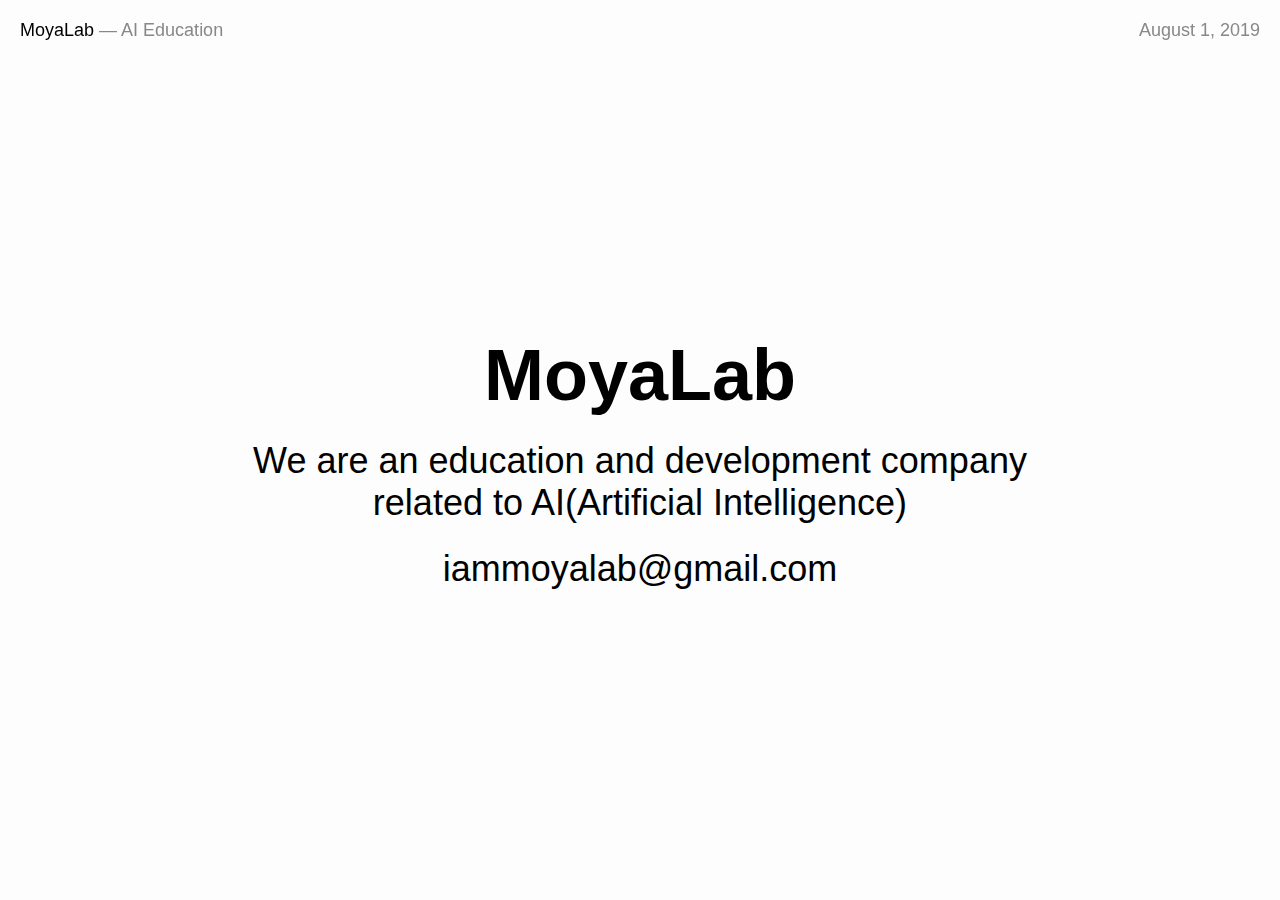
<file: index.html>
<!DOCTYPE html><html><head><meta charSet="utf-8"/><meta http-equiv="x-ua-compatible" content="ie=edge"/><meta name="viewport" content="width=device-width, initial-scale=1, shrink-to-fit=no"/><style data-href="/styles.d97b5b3a0e23bedcff6b.css">:root{--bg:#fdfdfd;--meta:#888;--accent:#3178cd;--text:#000;--base:1.5rem}@media (max-width:600px){:root{--base:1.2rem}}*{box-sizing:border-box}body,html{font-family:-apple-system,BlinkMacSystemFont,Segoe UI,Helvetica,Arial,sans-serif,Apple Color Emoji,Segoe UI Emoji,Segoe UI Symbol;font-size:var(--base);-webkit-font-smoothing:antialiased;font-feature-settings:"calt","liga","hist","onum","pnum";overflow:auto;width:100%;height:100%;margin:0;padding:0;color:var(--text);background-color:var(--bg)}#slide{display:flex;overflow:hidden;justify-content:center;align-items:center;width:100vw;height:100vh;padding:1rem;text-align:center;-webkit-overflow-scrolling:touch}#slide ul{text-align:left;margin-left:32px}a{color:var(--text);-webkit-text-decoration-skip:ink;text-decoration-skip-ink:auto}blockquote{font-size:120%;font-weight:700;width:50vw;text-align:left}@media (max-width:900px){blockquote{width:90vw}}blockquote div:before{content:"\201C"}blockquote div:after{content:"\201D"}cite{font-size:80%;font-weight:400;font-style:normal;display:block;margin-top:2rem}cite:before{content:"\2014\A0"}pre{font-size:70%;display:inline-block;overflow-x:scroll;margin:2rem 0;text-align:left;color:var(--accent)}code{font-family:menlo,monospace;font-size:90%}a:hover{color:var(--accent)}h1{font-size:200%}h1,h2{margin-bottom:.5rem}h2{font-size:120%}p{margin-top:1rem;margin-bottom:1rem}header{font-size:50%;position:fixed;top:0;left:0;display:flex;justify-content:space-between;align-items:center;width:100%;padding:20px;-webkit-user-select:none;-ms-user-select:none;user-select:none}header a,time{text-decoration:none}header a,header a:hover,time{color:var(--meta)}header span{color:var(--text)}.title{font-size:25px}.item{font-size:20px;width:800px}.mail{font-size:18px}</style><meta name="generator" content="Gatsby 2.22.17"/><title data-react-helmet="true">AI Education — MoyaLab</title><link as="script" rel="preload" href="/webpack-runtime-2271fdce9e9c5db3af25.js"/><link as="script" rel="preload" href="/styles-9b6f388623a2ec93d35f.js"/><link as="script" rel="preload" href="/framework-d54fcf3f0204b459cf2d.js"/><link as="script" rel="preload" href="/app-fe50b886f144c4c80a6a.js"/><link as="script" rel="preload" href="/component---src-pages-index-js-1a87fdbd4cb324292332.js"/><link as="fetch" rel="preload" href="/page-data\index\page-data.json" crossorigin="anonymous"/><link as="fetch" rel="preload" href="/page-data\app-data.json" crossorigin="anonymous"/></head><body><div id="___gatsby"><div style="outline:none" tabindex="-1" id="gatsby-focus-wrapper"><div><header><a href="/1"><span>MoyaLab</span> — <!-- -->AI Education</a><time>August 1, 2019</time></header><div><div><div style="transition:opacity 200ms ease-in-out;opacity:1"><div id="slide" style="width:100%"><div></div></div></div></div></div></div></div><div id="gatsby-announcer" style="position:absolute;top:0;width:1px;height:1px;padding:0;overflow:hidden;clip:rect(0, 0, 0, 0);white-space:nowrap;border:0" aria-live="assertive" aria-atomic="true"></div></div><script id="gatsby-script-loader">/*<![CDATA[*/window.pagePath="/";/*]]>*/</script><script id="gatsby-chunk-mapping">/*<![CDATA[*/window.___chunkMapping={"app":["/app-fe50b886f144c4c80a6a.js"],"component---node-modules-gatsby-plugin-offline-app-shell-js":["/component---node-modules-gatsby-plugin-offline-app-shell-js-961259b0344b47eed308.js"],"component---src-pages-404-js":["/component---src-pages-404-js-718172551c491ecbd67f.js"],"component---src-pages-index-js":["/component---src-pages-index-js-1a87fdbd4cb324292332.js"],"component---src-pages-privacy-html-js":["/component---src-pages-privacy-html-js-e1c2c0241c6953e7d0d0.js"],"component---src-templates-slide-js":["/component---src-templates-slide-js-d7d4e1597c016af77a24.js"]};/*]]>*/</script><script src="/component---src-pages-index-js-1a87fdbd4cb324292332.js" async=""></script><script src="/app-fe50b886f144c4c80a6a.js" async=""></script><script src="/framework-d54fcf3f0204b459cf2d.js" async=""></script><script src="/styles-9b6f388623a2ec93d35f.js" async=""></script><script src="/webpack-runtime-2271fdce9e9c5db3af25.js" async=""></script></body></html>
</file>
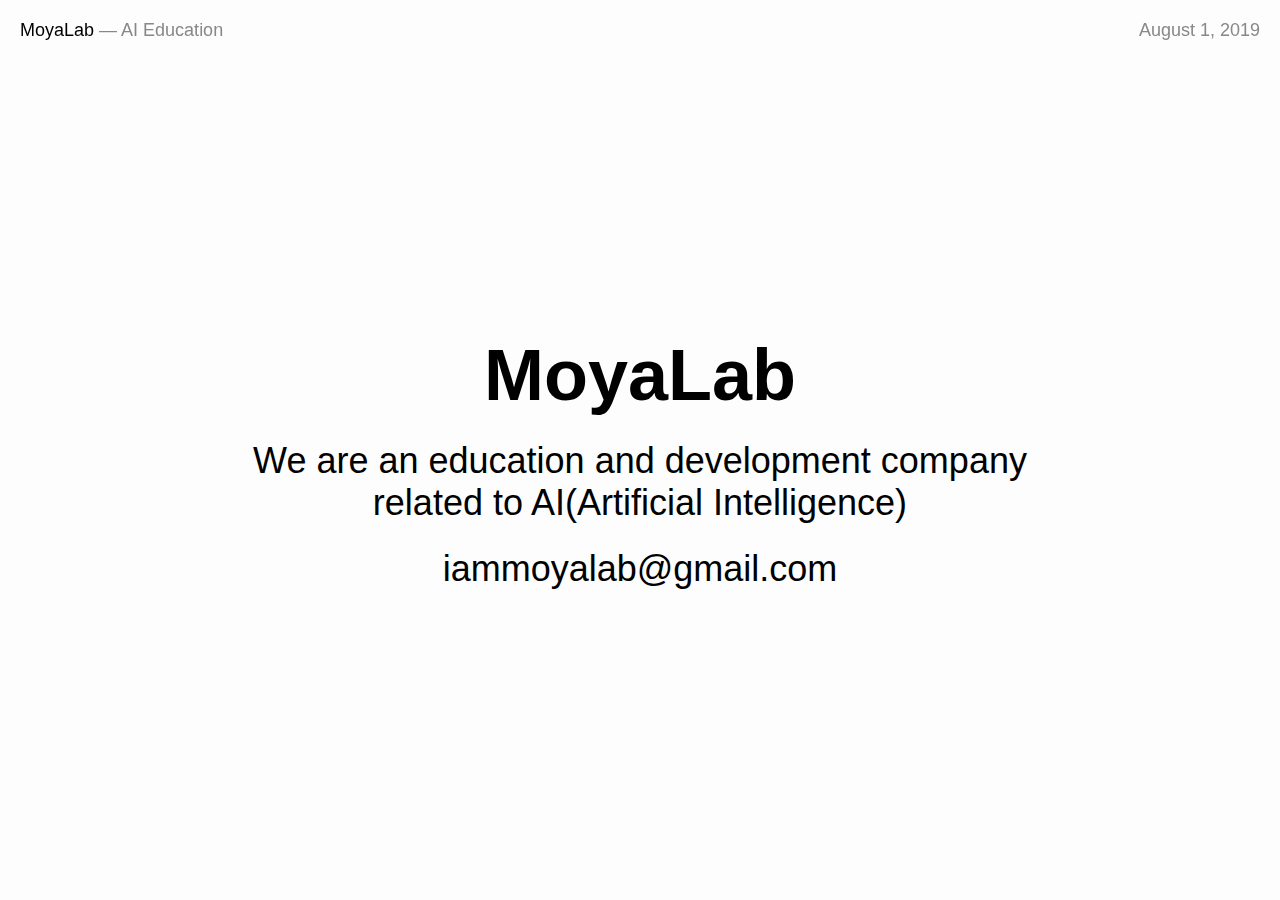
<file: 1/index.html>
<!DOCTYPE html><html><head><meta charSet="utf-8"/><meta http-equiv="x-ua-compatible" content="ie=edge"/><meta name="viewport" content="width=device-width, initial-scale=1, shrink-to-fit=no"/><style data-href="/styles.a20f71a4c7cef857b33f.css">:root{--bg:#fdfdfd;--meta:#888;--accent:#3178cd;--text:#000;--base:1.5rem}@media (max-width:600px){:root{--base:1.2rem}}*{box-sizing:border-box}body,html{font-family:-apple-system,BlinkMacSystemFont,Segoe UI,Helvetica,Arial,sans-serif,Apple Color Emoji,Segoe UI Emoji,Segoe UI Symbol;font-size:var(--base);-webkit-font-smoothing:antialiased;font-feature-settings:"calt","liga","hist","onum","pnum";overflow:auto;width:100%;height:100%;margin:0;padding:0;color:var(--text);background-color:var(--bg)}#slide{display:flex;overflow:hidden;justify-content:center;align-items:center;width:100vw;height:100vh;padding:1rem;text-align:center;-webkit-overflow-scrolling:touch}#slide ul{text-align:left;margin-left:32px}a{color:var(--text);-webkit-text-decoration-skip:ink;text-decoration-skip-ink:auto}blockquote{font-size:120%;font-weight:700;width:50vw;text-align:left}@media (max-width:900px){blockquote{width:90vw}}blockquote div:before{content:"\201C"}blockquote div:after{content:"\201D"}cite{font-size:80%;font-weight:400;font-style:normal;display:block;margin-top:2rem}cite:before{content:"\2014\A0"}pre{font-size:70%;display:inline-block;overflow-x:scroll;margin:2rem 0;text-align:left;color:var(--accent)}code{font-family:menlo,monospace;font-size:90%}a:hover{color:var(--accent)}h1{font-size:200%}h1,h2{margin-bottom:.5rem}h2{font-size:120%}p{margin-top:1rem;margin-bottom:1rem}header{font-size:50%;position:fixed;top:0;left:0;display:flex;justify-content:space-between;align-items:center;width:100%;padding:20px;-webkit-user-select:none;-ms-user-select:none;user-select:none}header a,time{text-decoration:none}header a,header a:hover,time{color:var(--meta)}header span{color:var(--text)}</style><meta name="generator" content="Gatsby 2.22.17"/><title data-react-helmet="true">AI Education — MoyaLab</title><link as="script" rel="preload" href="/webpack-runtime-5e2ea51ffcb995959a8a.js"/><link as="script" rel="preload" href="/framework-dd95e8b3d258d85252e9.js"/><link as="script" rel="preload" href="/styles-14b7960238218173d3fe.js"/><link as="script" rel="preload" href="/app-97c60da588ddfddc21d6.js"/><link as="script" rel="preload" href="/component---src-templates-slide-js-780f9be0d8791c6cb468.js"/><link as="fetch" rel="preload" href="/page-data\1\page-data.json" crossorigin="anonymous"/><link as="fetch" rel="preload" href="/page-data\app-data.json" crossorigin="anonymous"/></head><body><div id="___gatsby"><div style="outline:none" tabindex="-1" id="gatsby-focus-wrapper"><div><header><a aria-current="page" class="" href="/1"><span>MoyaLab</span> — <!-- -->AI Education</a><time>August 1, 2019</time></header><div><div><div style="transition:opacity 200ms ease-in-out;opacity:1"><div id="slide" style="width:100%"><div style="width:100%"><div><h1>MoyaLab</h1>
<p>We are an education and development company<br>
related to AI(Artificial Intelligence)</p>
<p>iammoyalab@gmail.com  </p>
</div></div></div></div></div></div></div></div><div id="gatsby-announcer" style="position:absolute;top:0;width:1px;height:1px;padding:0;overflow:hidden;clip:rect(0, 0, 0, 0);white-space:nowrap;border:0" aria-live="assertive" aria-atomic="true"></div></div><script id="gatsby-script-loader">/*<![CDATA[*/window.pagePath="/1";/*]]>*/</script><script id="gatsby-chunk-mapping">/*<![CDATA[*/window.___chunkMapping={"app":["/app-97c60da588ddfddc21d6.js"],"component---node-modules-gatsby-plugin-offline-app-shell-js":["/component---node-modules-gatsby-plugin-offline-app-shell-js-9423e06cb6889cf456aa.js"],"component---src-pages-404-js":["/component---src-pages-404-js-27e9b125e8c453fd7c4d.js"],"component---src-pages-index-js":["/component---src-pages-index-js-c786228bab4fac0afac7.js"],"component---src-templates-slide-js":["/component---src-templates-slide-js-780f9be0d8791c6cb468.js"]};/*]]>*/</script><script src="/component---src-templates-slide-js-780f9be0d8791c6cb468.js" async=""></script><script src="/app-97c60da588ddfddc21d6.js" async=""></script><script src="/styles-14b7960238218173d3fe.js" async=""></script><script src="/framework-dd95e8b3d258d85252e9.js" async=""></script><script src="/webpack-runtime-5e2ea51ffcb995959a8a.js" async=""></script></body></html>
</file>
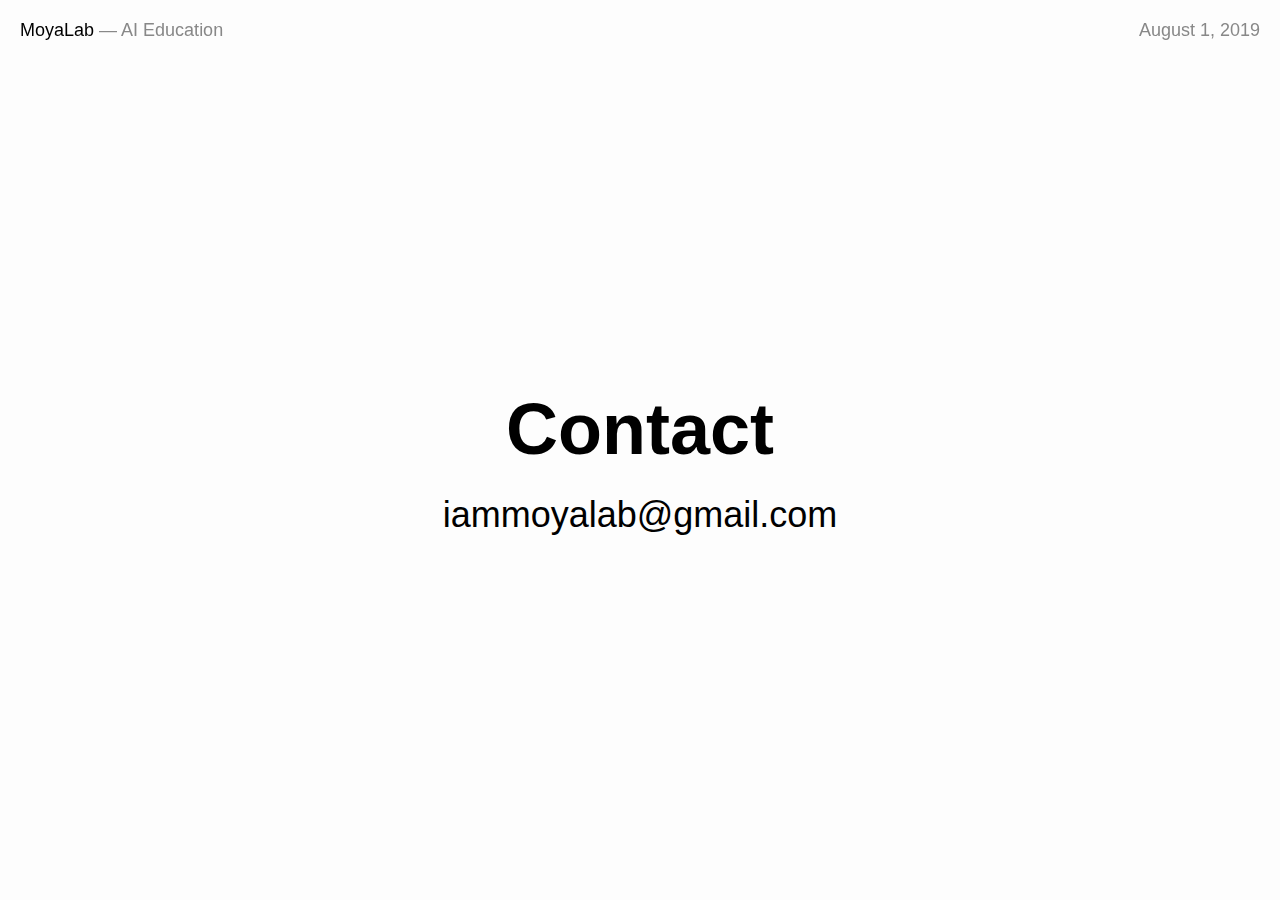
<file: 2/index.html>
<!DOCTYPE html><html><head><meta charSet="utf-8"/><meta http-equiv="x-ua-compatible" content="ie=edge"/><meta name="viewport" content="width=device-width, initial-scale=1, shrink-to-fit=no"/><style data-href="/styles.a20f71a4c7cef857b33f.css">:root{--bg:#fdfdfd;--meta:#888;--accent:#3178cd;--text:#000;--base:1.5rem}@media (max-width:600px){:root{--base:1.2rem}}*{box-sizing:border-box}body,html{font-family:-apple-system,BlinkMacSystemFont,Segoe UI,Helvetica,Arial,sans-serif,Apple Color Emoji,Segoe UI Emoji,Segoe UI Symbol;font-size:var(--base);-webkit-font-smoothing:antialiased;font-feature-settings:"calt","liga","hist","onum","pnum";overflow:auto;width:100%;height:100%;margin:0;padding:0;color:var(--text);background-color:var(--bg)}#slide{display:flex;overflow:hidden;justify-content:center;align-items:center;width:100vw;height:100vh;padding:1rem;text-align:center;-webkit-overflow-scrolling:touch}#slide ul{text-align:left;margin-left:32px}a{color:var(--text);-webkit-text-decoration-skip:ink;text-decoration-skip-ink:auto}blockquote{font-size:120%;font-weight:700;width:50vw;text-align:left}@media (max-width:900px){blockquote{width:90vw}}blockquote div:before{content:"\201C"}blockquote div:after{content:"\201D"}cite{font-size:80%;font-weight:400;font-style:normal;display:block;margin-top:2rem}cite:before{content:"\2014\A0"}pre{font-size:70%;display:inline-block;overflow-x:scroll;margin:2rem 0;text-align:left;color:var(--accent)}code{font-family:menlo,monospace;font-size:90%}a:hover{color:var(--accent)}h1{font-size:200%}h1,h2{margin-bottom:.5rem}h2{font-size:120%}p{margin-top:1rem;margin-bottom:1rem}header{font-size:50%;position:fixed;top:0;left:0;display:flex;justify-content:space-between;align-items:center;width:100%;padding:20px;-webkit-user-select:none;-ms-user-select:none;user-select:none}header a,time{text-decoration:none}header a,header a:hover,time{color:var(--meta)}header span{color:var(--text)}</style><meta name="generator" content="Gatsby 2.22.17"/><title data-react-helmet="true">AI Education — MoyaLab</title><link as="script" rel="preload" href="/webpack-runtime-5e2ea51ffcb995959a8a.js"/><link as="script" rel="preload" href="/framework-dd95e8b3d258d85252e9.js"/><link as="script" rel="preload" href="/styles-14b7960238218173d3fe.js"/><link as="script" rel="preload" href="/app-97c60da588ddfddc21d6.js"/><link as="script" rel="preload" href="/component---src-templates-slide-js-780f9be0d8791c6cb468.js"/><link as="fetch" rel="preload" href="/page-data\2\page-data.json" crossorigin="anonymous"/><link as="fetch" rel="preload" href="/page-data\app-data.json" crossorigin="anonymous"/></head><body><div id="___gatsby"><div style="outline:none" tabindex="-1" id="gatsby-focus-wrapper"><div><header><a href="/1"><span>MoyaLab</span> — <!-- -->AI Education</a><time>August 1, 2019</time></header><div><div><div style="transition:opacity 200ms ease-in-out;opacity:1"><div id="slide" style="width:100%"><div style="width:100%"><div>
<h1>Contact</h1>
<p>iammoyalab@gmail.com  </p></div></div></div></div></div></div></div></div><div id="gatsby-announcer" style="position:absolute;top:0;width:1px;height:1px;padding:0;overflow:hidden;clip:rect(0, 0, 0, 0);white-space:nowrap;border:0" aria-live="assertive" aria-atomic="true"></div></div><script id="gatsby-script-loader">/*<![CDATA[*/window.pagePath="/2";/*]]>*/</script><script id="gatsby-chunk-mapping">/*<![CDATA[*/window.___chunkMapping={"app":["/app-97c60da588ddfddc21d6.js"],"component---node-modules-gatsby-plugin-offline-app-shell-js":["/component---node-modules-gatsby-plugin-offline-app-shell-js-9423e06cb6889cf456aa.js"],"component---src-pages-404-js":["/component---src-pages-404-js-27e9b125e8c453fd7c4d.js"],"component---src-pages-index-js":["/component---src-pages-index-js-c786228bab4fac0afac7.js"],"component---src-templates-slide-js":["/component---src-templates-slide-js-780f9be0d8791c6cb468.js"]};/*]]>*/</script><script src="/component---src-templates-slide-js-780f9be0d8791c6cb468.js" async=""></script><script src="/app-97c60da588ddfddc21d6.js" async=""></script><script src="/styles-14b7960238218173d3fe.js" async=""></script><script src="/framework-dd95e8b3d258d85252e9.js" async=""></script><script src="/webpack-runtime-5e2ea51ffcb995959a8a.js" async=""></script></body></html>
</file>
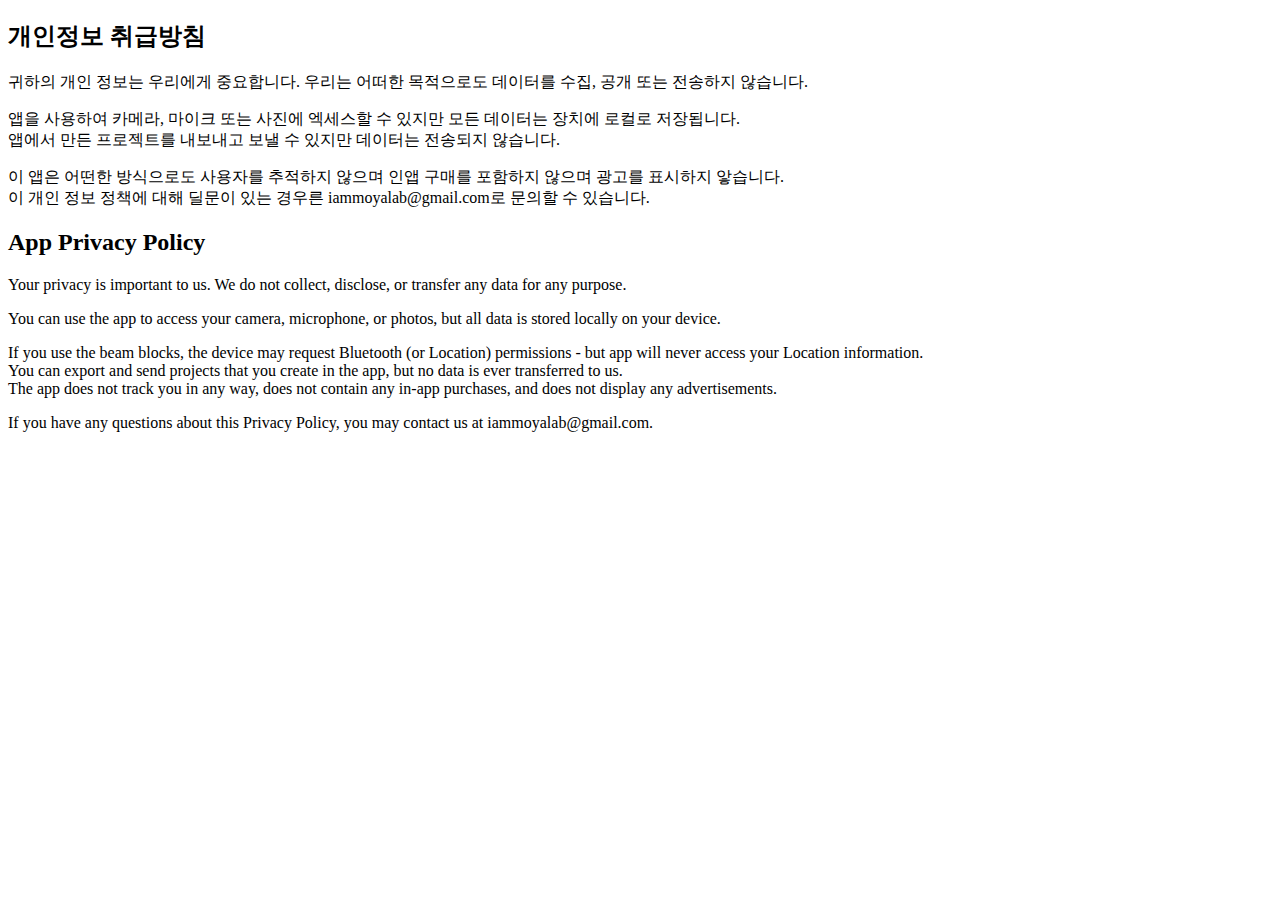
<file: privacy.html>
<!DOCTYPE html>
<html lang="en">
<head>
    <meta charset="UTF-8">
    <meta name="viewport" content="width=device-width, initial-scale=1.0">
    <title>App Privacy Policy</title>
</head>
<body>
    <h2>개인정보 취급방침</h2>
    <p>귀하의 개인 정보는 우리에게 중요합니다.  
    우리는 어떠한 목적으로도 데이터를 수집, 공개 또는 전송하지 않습니다. </p>
    
    <p>앱을 사용하여 카메라, 마이크 또는 사진에 엑세스할 수 있지만 모든 데이터는 장치에 로컬로 저장됩니다. <br/>
    앱에서 만든 프로젝트를 내보내고 보낼 수 있지만 데이터는 전송되지 않습니다. </p>
    
    <p>이 앱은 어떤한 방식으로도 사용자를 추적하지 않으며 인앱 구매를 포함하지 않으며 광고를 표시하지 앟습니다. <br/>
    이 개인 정보 정책에 대해 딜문이 있는 경우른 iammoyalab@gmail.com로 문의할 수 있습니다.</p>

    <h2>App Privacy Policy</h2>
    <p>Your privacy is important to us. We do not collect, disclose, or transfer any data for any purpose.</p>
    
    <p>You can use the app to access your camera, microphone, or photos, but all data is stored locally on your device. </p>
    
    <p>If you use the beam blocks, the device may request Bluetooth (or Location) permissions - but app will never access your Location information. <br/>
        You can export and send projects that you create in the app, but no data is ever transferred to us. <br/>
        The app does not track you in any way, does not contain any in-app purchases, and does not display any advertisements. </p>
    
    <p>If you have any questions about this Privacy Policy, you may contact us at iammoyalab@gmail.com.</p>


</body>
</html>
</file>
